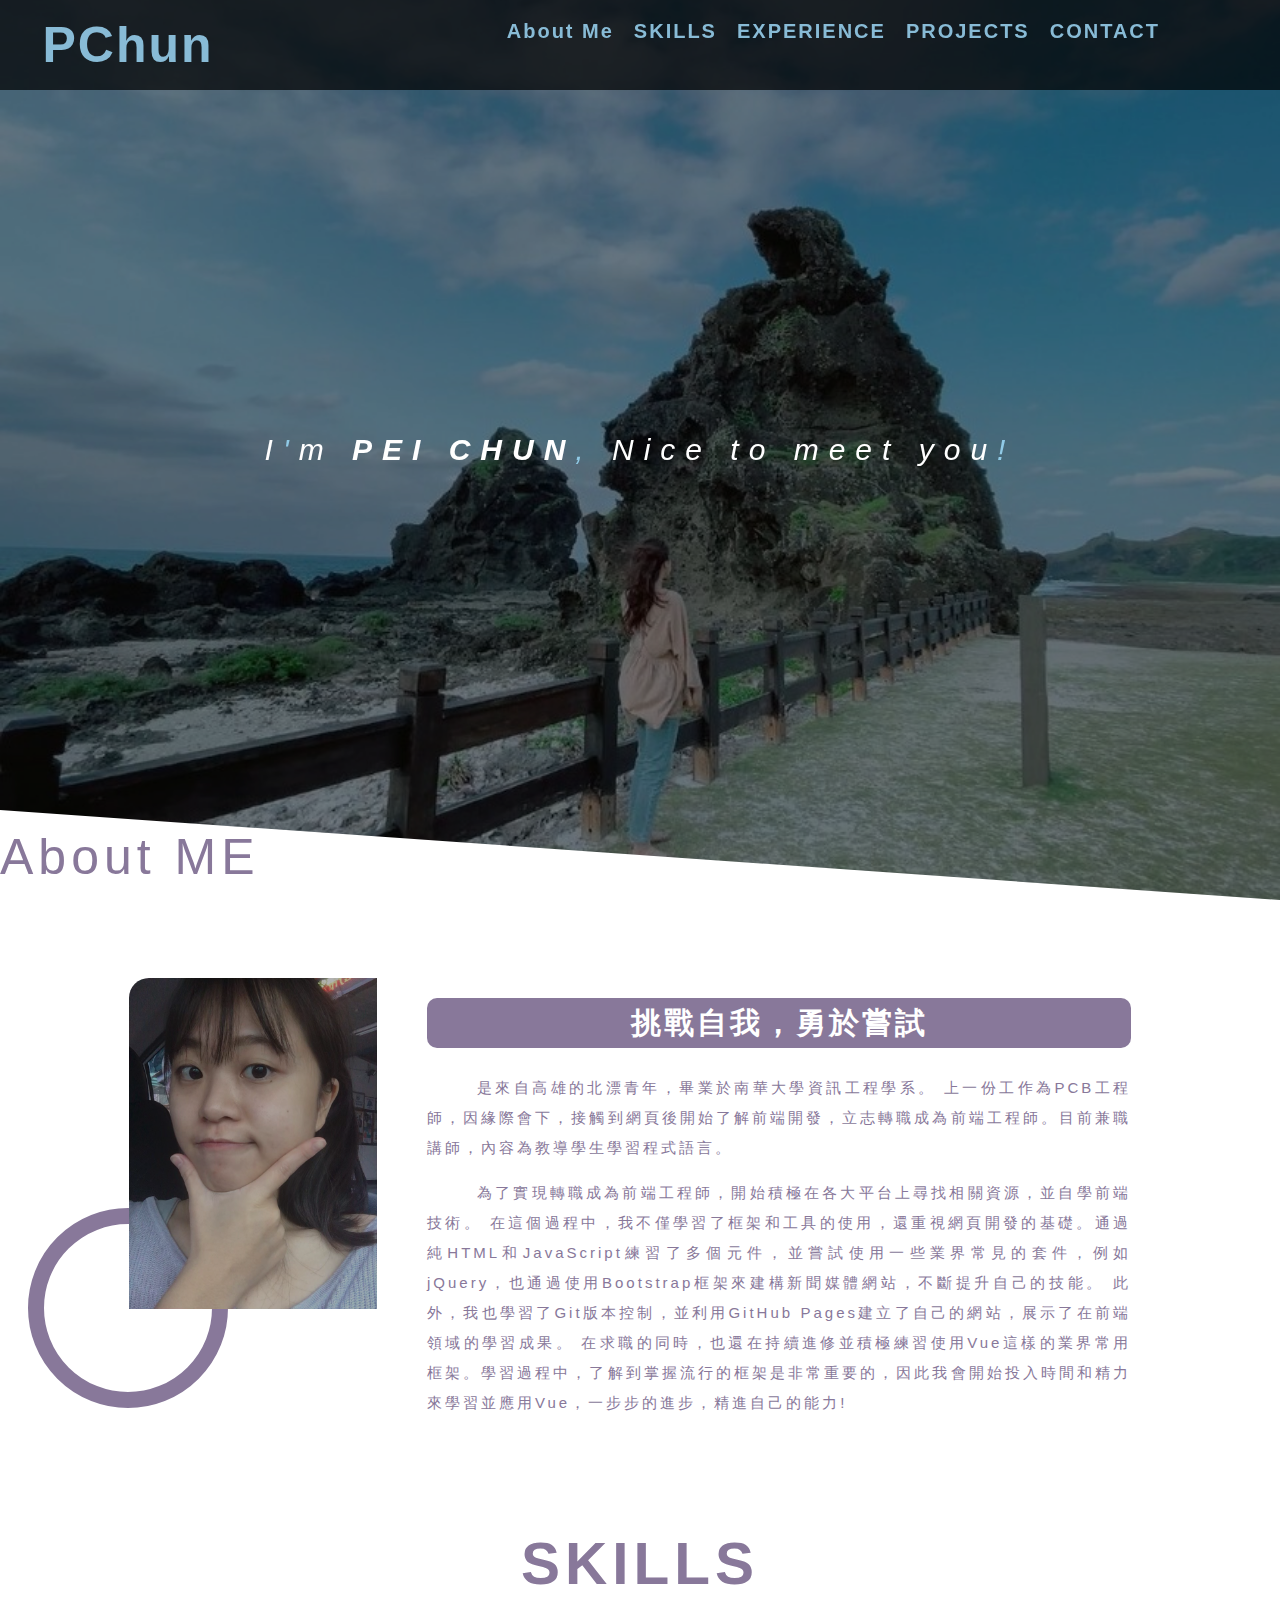
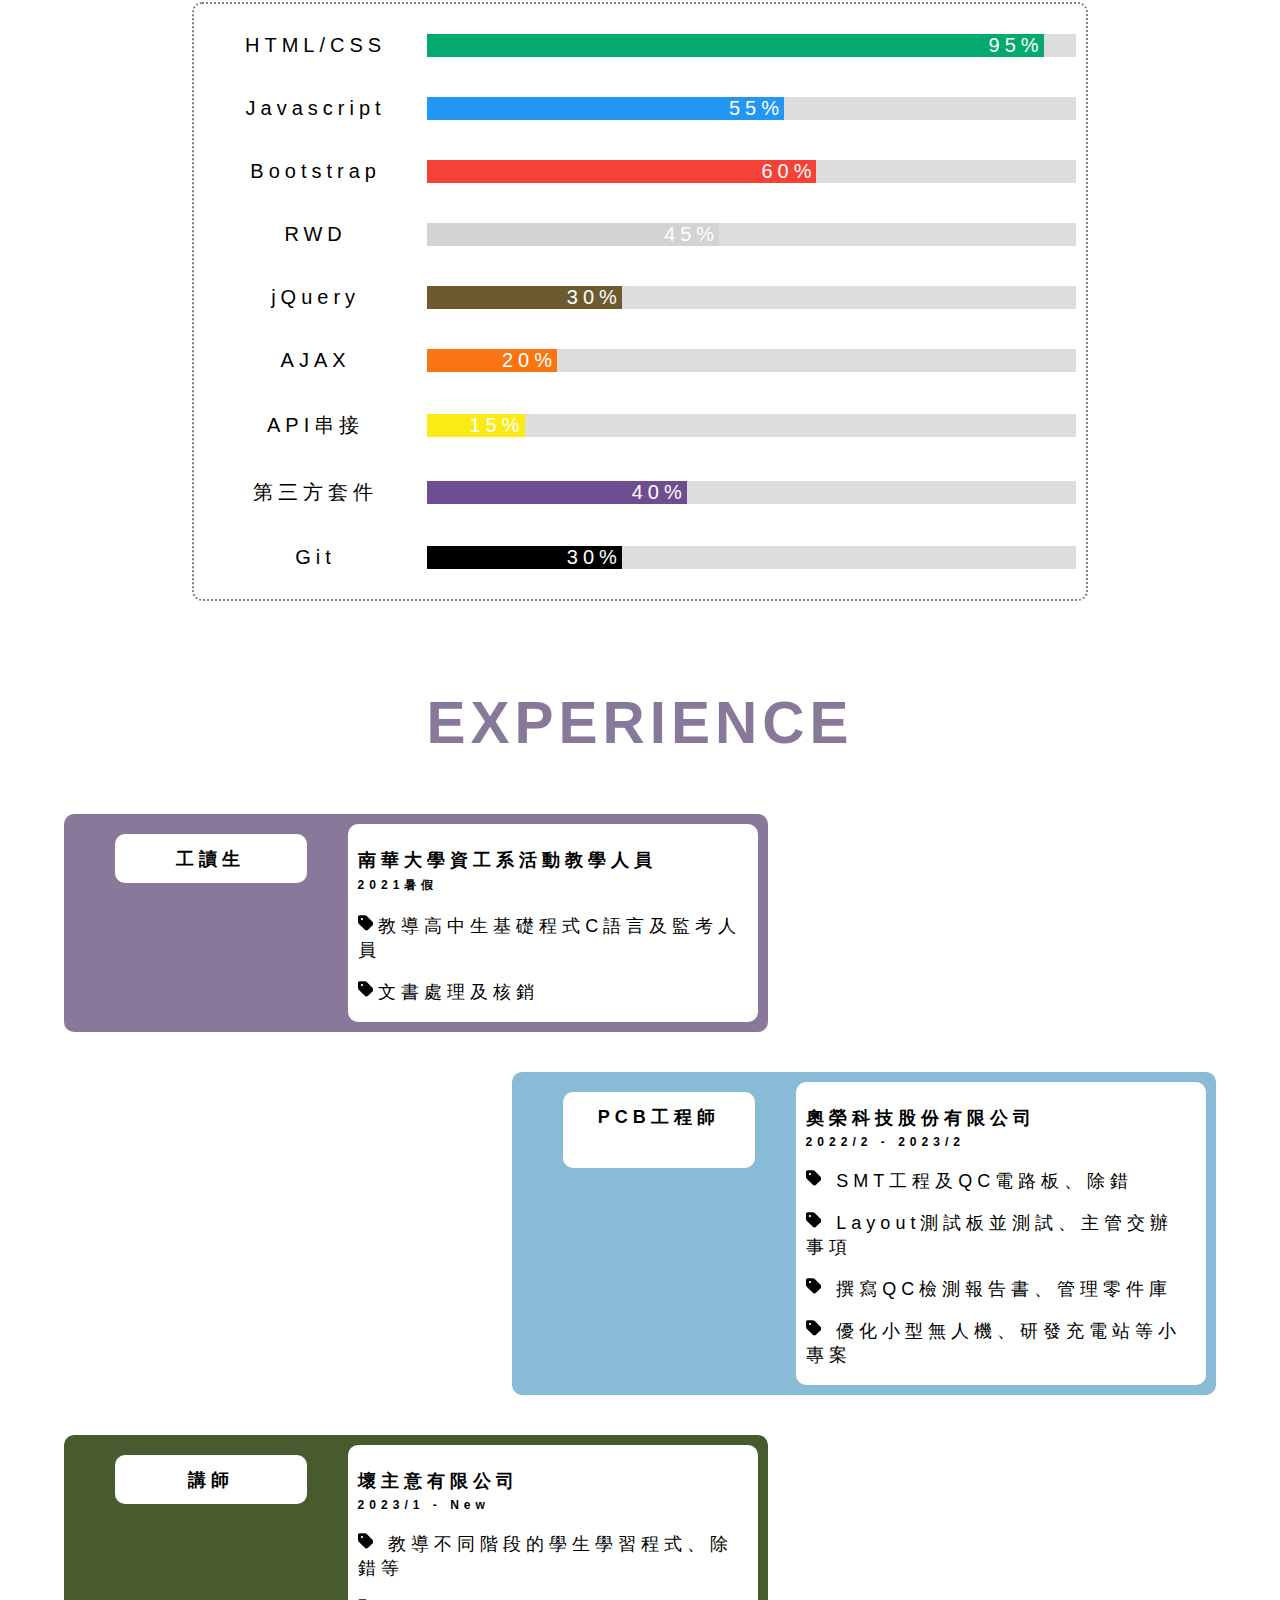
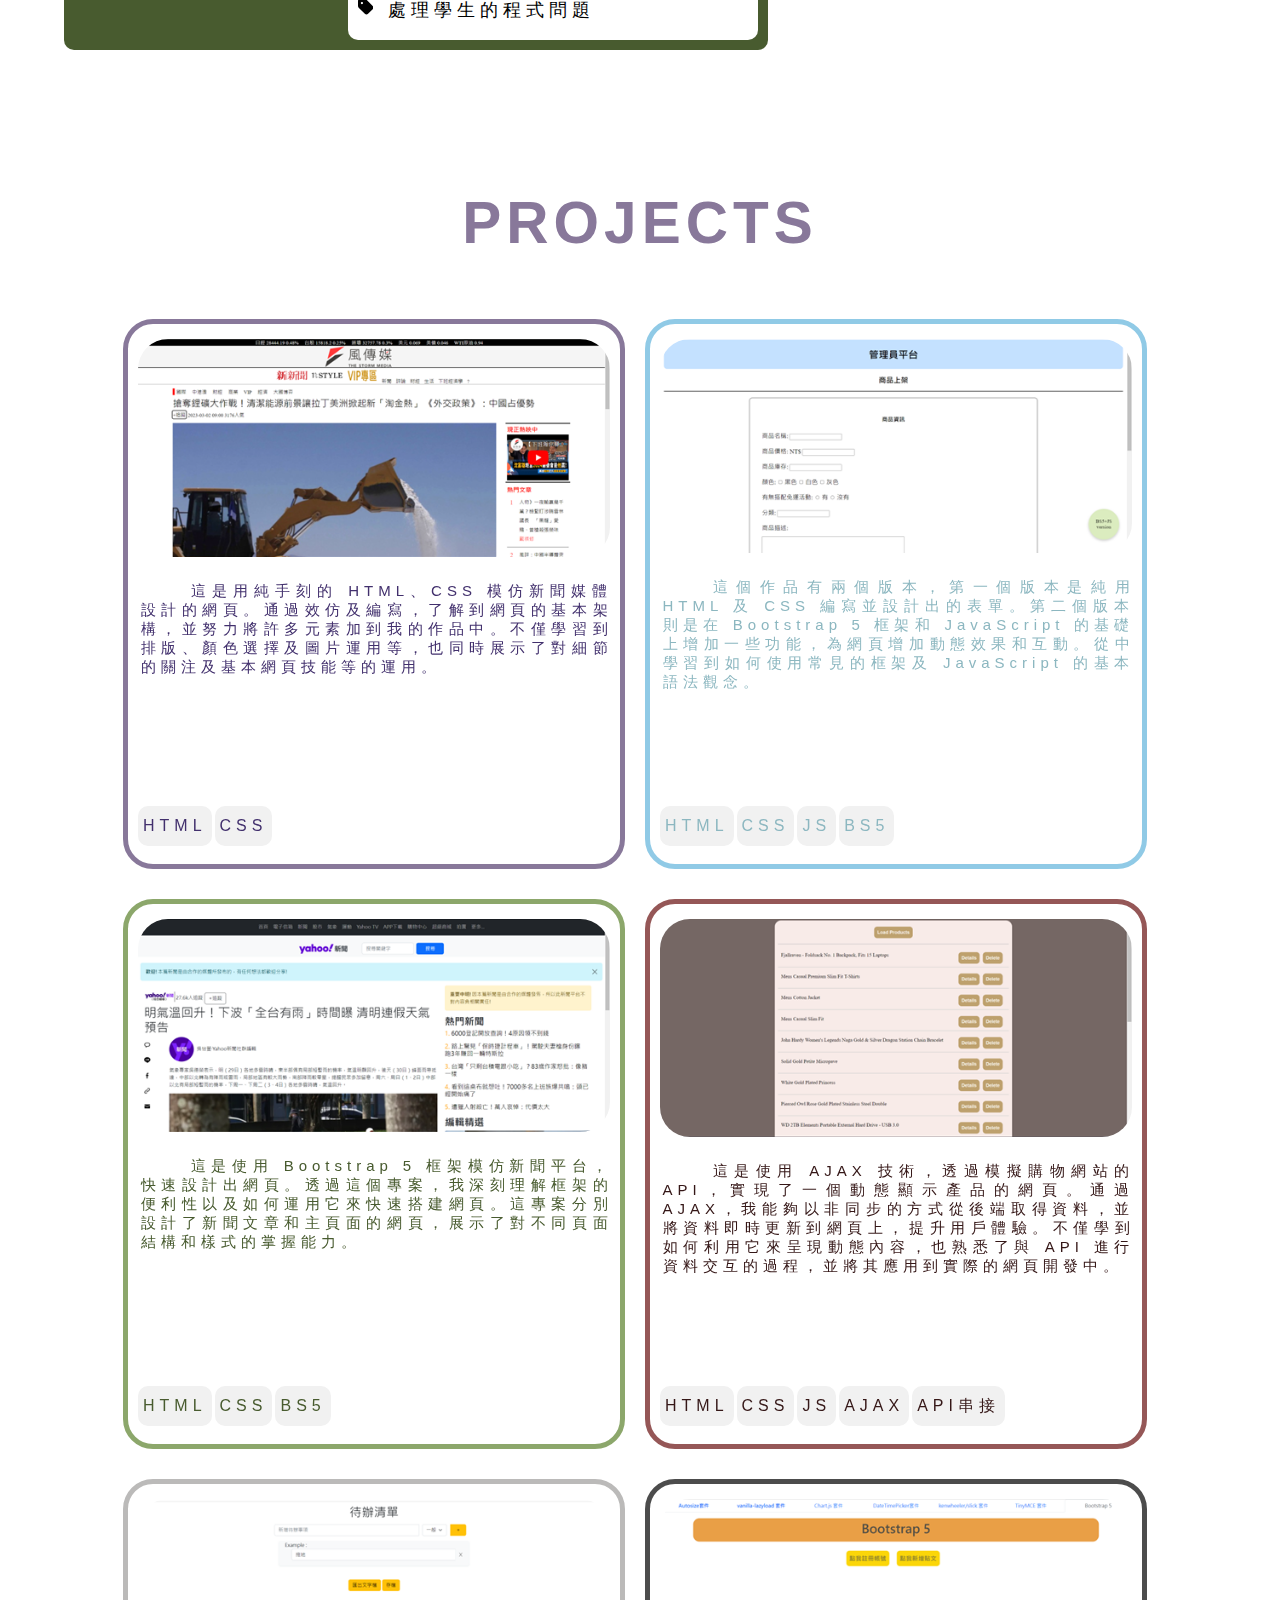
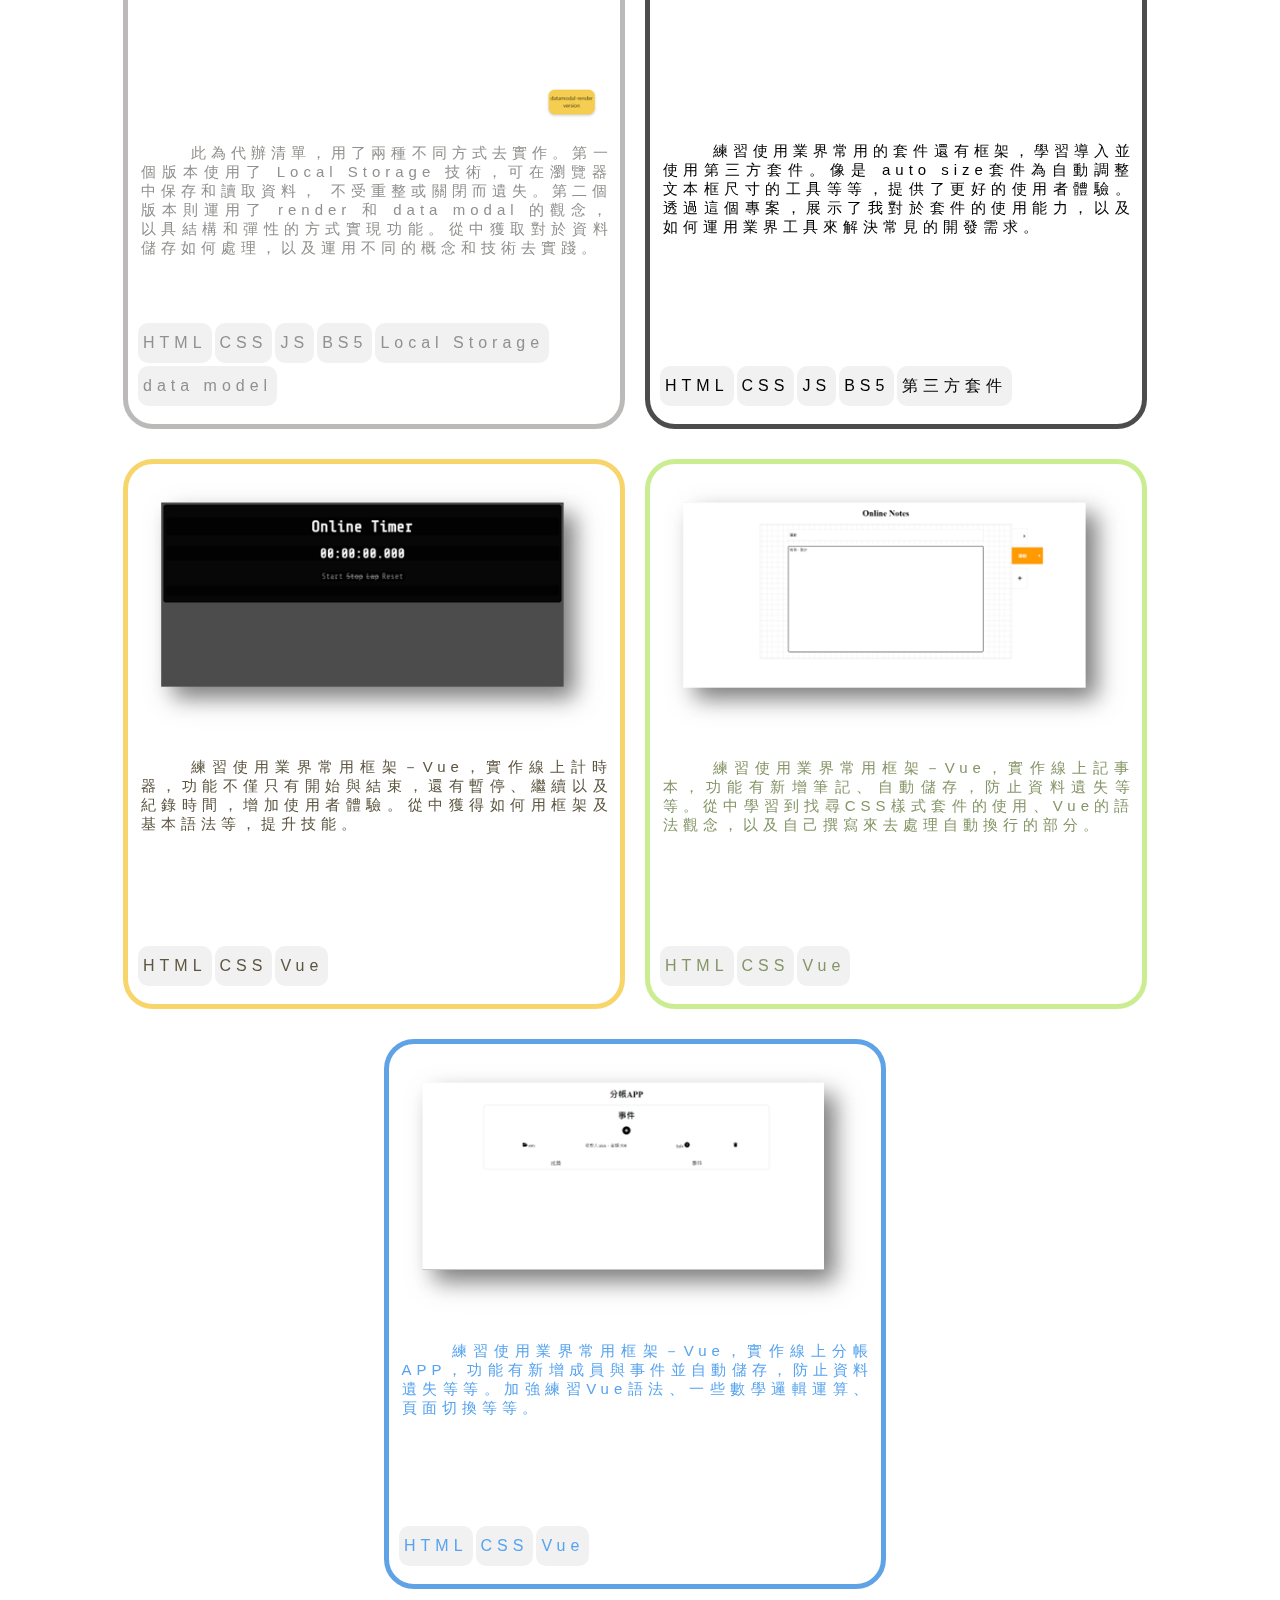
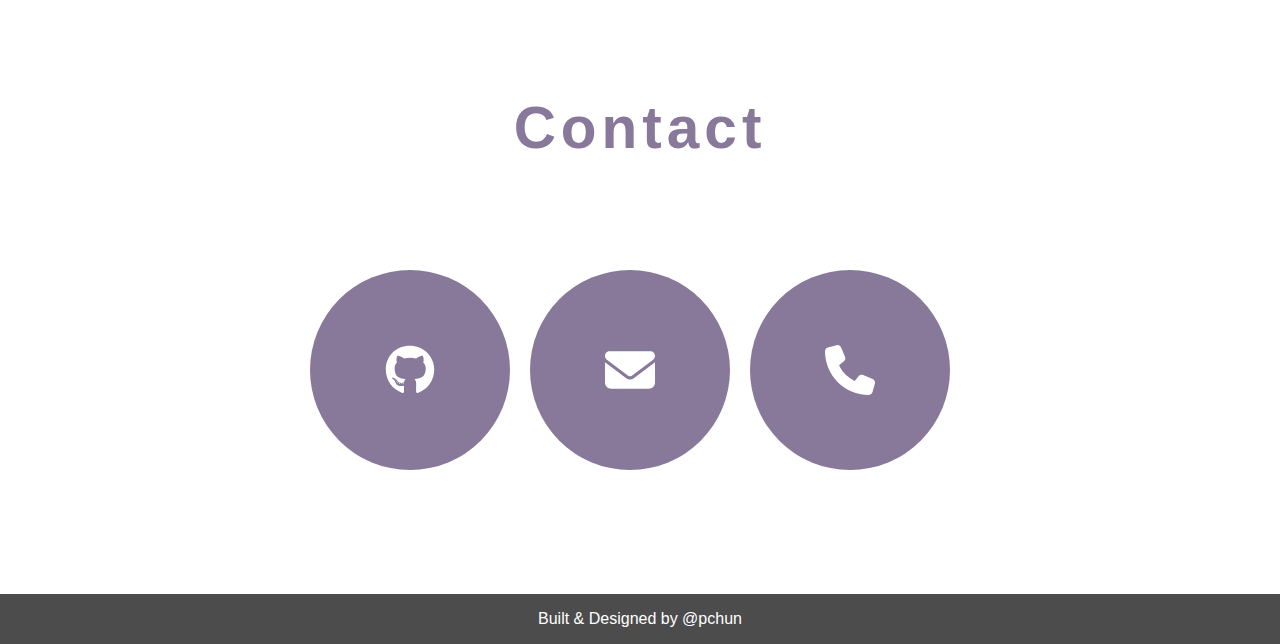
<file: index.html>
<!DOCTYPE html>
<html>
<head>

	<link rel="stylesheet" href="styles/style.css">
	<link rel="stylesheet" href="styles/aboutme_style.css">
	<link rel="stylesheet" href="styles/skill_style.css">
	<link rel="stylesheet" href="styles/project_style.css">
	<link rel="stylesheet" href="styles/experience_style.css">
	<link rel="stylesheet" href="styles/RWD_style.css">
	<meta name="viewport" content="width=device-width, initial-scale=1">

</head>
<body>
	<div class="navbar">
		<div class="navbar-home">
			<a href="#main">PChun</a>
		</div>
		<div class="nav-right">
			<a href="#aboutme">About Me</a>
			<a href="#skill">SKILLS</a>
			<a href="#experience">EXPERIENCE</a>
			<a href="#projects">PROJECTS</a>
			<a href="#contact">CONTACT</a>
		</div>
	</div>

	<div class="bg" id="main"></div>

	<div class="header">
		I<span>'</span>m <strong>PEI CHUN</strong><span>,</span>
		Nice to meet you<span>!</span>
	</div>
	
	<span id="aboutme"><a href="#aboutme">About ME</a></span>
	<section>
		<div class="basic">
			<div class="image"><img src="images/myself.jpg" onmouseover="moveLoader()" onmouseout="resetLoader()">	
			</div>
			<div class="data">
				<h2>挑戰自我，勇於嘗試</h2>
				<p>是來自高雄的北漂青年，畢業於南華大學資訊工程學系。
					上一份工作為PCB工程師，因緣際會下，接觸到網頁後開始了解前端開發，立志轉職成為前端工程師。目前兼職講師，內容為教導學生學習程式語言。
				</p>
				<p>
					為了實現轉職成為前端工程師，開始積極在各大平台上尋找相關資源，並自學前端技術。
					在這個過程中，我不僅學習了框架和工具的使用，還重視網頁開發的基礎。通過純HTML和JavaScript練習了多個元件，並嘗試使用一些業界常見的套件，例如jQuery，也通過使用Bootstrap框架來建構新聞媒體網站，不斷提升自己的技能。
					此外，我也學習了Git版本控制，並利用GitHub Pages建立了自己的網站，展示了在前端領域的學習成果。
					在求職的同時，也還在持續進修並積極練習使用Vue這樣的業界常用框架。學習過程中，了解到掌握流行的框架是非常重要的，因此我會開始投入時間和精力來學習並應用Vue，一步步的進步，精進自己的能力!
				</p>
			</div>
			
			<div class="loader"></div>
		</div>
	</section>

	
	<section id="skill" class="skill">
		<h3>SKILLS</h3>
		<div class="container">
			<div class="container-fuild">
				<p>HTML/CSS</p>
				<div class="skills">
					<div class="html">95%</div>
				</div>
			</div>
			<div class="container-fuild">
				<p>Javascript</p>
				<div class="skills">
					<div class="js">55%</div>
				</div>
			</div>
			<div class="container-fuild">
				<p>Bootstrap</p>
				<div class="skills">
					<div class="bt5">60%</div>
				</div>
			</div>
			<div class="container-fuild">
				<p>RWD</p>
				<div class="skills">
					<div class="rwd">45%</div>
				</div>
			</div>
			<div class="container-fuild">
				<p>jQuery</p>
				<div class="skills">
					<div class="jq">30%</div>
				</div>
			</div>
			<div class="container-fuild">
				<p>AJAX</p>
				<div class="skills">
					<div class="AJAX">20%</div>
				</div>
			</div>
			<div class="container-fuild">
				<p>API串接</p>
				<div class="skills">
					<div class="api">15%</div>
				</div>
			</div>
			<div class="container-fuild">
				<p>第三方套件</p>
				<div class="skills">
					<div class="suite">40%</div>
				</div>
			</div>
			<div class="container-fuild">
				<p>Git</p>
				<div class="skills">
					<div class="git">30%</div>
				</div>
			</div>
		</div>
	</section>

	<section class="experience" id="experience">
		<h3>EXPERIENCE</h3>
		<div class="timebox">
			<div class="job1">
				<div class="job-title">
					<h4>工讀生</h4>
				</div>
				<div class="job-content">
					<h4>南華大學資工系活動教學人員</h4>
					<h6>2021暑假</h6>
					<p><svg xmlns="http://www.w3.org/2000/svg" height="1em"  viewBox="0 0 448 512"><path d="M0 80V229.5c0 17 6.7 33.3 18.7 45.3l176 176c25 25 65.5 25 90.5 0L418.7 317.3c25-25 25-65.5 0-90.5l-176-176c-12-12-28.3-18.7-45.3-18.7H48C21.5 32 0 53.5 0 80zm112 32a32 32 0 1 1 0 64 32 32 0 1 1 0-64z"/></svg>教導高中生基礎程式C語言及監考人員</p>
					<p><svg xmlns="http://www.w3.org/2000/svg" height="1em" viewBox="0 0 448 512"><path d="M0 80V229.5c0 17 6.7 33.3 18.7 45.3l176 176c25 25 65.5 25 90.5 0L418.7 317.3c25-25 25-65.5 0-90.5l-176-176c-12-12-28.3-18.7-45.3-18.7H48C21.5 32 0 53.5 0 80zm112 32a32 32 0 1 1 0 64 32 32 0 1 1 0-64z"/></svg>文書處理及核銷</p>
				</div>
			</div>
			<div class="job2">
				<div class="job-title">
					<h4>PCB工程師</h4>
				</div>
				<div class="job-content">
					<h4>奧榮科技股份有限公司</h4>
					<h6>2022/2 - 2023/2</h6>
					<p><svg xmlns="http://www.w3.org/2000/svg" height="1em"  viewBox="0 0 448 512"><path d="M0 80V229.5c0 17 6.7 33.3 18.7 45.3l176 176c25 25 65.5 25 90.5 0L418.7 317.3c25-25 25-65.5 0-90.5l-176-176c-12-12-28.3-18.7-45.3-18.7H48C21.5 32 0 53.5 0 80zm112 32a32 32 0 1 1 0 64 32 32 0 1 1 0-64z"/></svg>
						SMT工程及QC電路板、除錯</p>
					<p><svg xmlns="http://www.w3.org/2000/svg" height="1em" viewBox="0 0 448 512"><path d="M0 80V229.5c0 17 6.7 33.3 18.7 45.3l176 176c25 25 65.5 25 90.5 0L418.7 317.3c25-25 25-65.5 0-90.5l-176-176c-12-12-28.3-18.7-45.3-18.7H48C21.5 32 0 53.5 0 80zm112 32a32 32 0 1 1 0 64 32 32 0 1 1 0-64z"/></svg>
						Layout測試板並測試、主管交辦事項</p>
					<p><svg xmlns="http://www.w3.org/2000/svg" height="1em" viewBox="0 0 448 512"><path d="M0 80V229.5c0 17 6.7 33.3 18.7 45.3l176 176c25 25 65.5 25 90.5 0L418.7 317.3c25-25 25-65.5 0-90.5l-176-176c-12-12-28.3-18.7-45.3-18.7H48C21.5 32 0 53.5 0 80zm112 32a32 32 0 1 1 0 64 32 32 0 1 1 0-64z"/></svg>
						撰寫QC檢測報告書、管理零件庫</p>
					<p><svg xmlns="http://www.w3.org/2000/svg" height="1em" viewBox="0 0 448 512"><path d="M0 80V229.5c0 17 6.7 33.3 18.7 45.3l176 176c25 25 65.5 25 90.5 0L418.7 317.3c25-25 25-65.5 0-90.5l-176-176c-12-12-28.3-18.7-45.3-18.7H48C21.5 32 0 53.5 0 80zm112 32a32 32 0 1 1 0 64 32 32 0 1 1 0-64z"/></svg>
						優化小型無人機、研發充電站等小專案</p>
				</div>
			</div>
			<div class="job3">
				<div class="job-title">
					<h4>講師</h4>
				</div>
				<div class="job-content">
					<h4>壞主意有限公司</h4>
					<h6>2023/1 - New</h6>
					<p><svg xmlns="http://www.w3.org/2000/svg" height="1em"  viewBox="0 0 448 512"><path d="M0 80V229.5c0 17 6.7 33.3 18.7 45.3l176 176c25 25 65.5 25 90.5 0L418.7 317.3c25-25 25-65.5 0-90.5l-176-176c-12-12-28.3-18.7-45.3-18.7H48C21.5 32 0 53.5 0 80zm112 32a32 32 0 1 1 0 64 32 32 0 1 1 0-64z"/></svg>
						教導不同階段的學生學習程式、除錯等</p>
					<p><svg xmlns="http://www.w3.org/2000/svg" height="1em" viewBox="0 0 448 512"><path d="M0 80V229.5c0 17 6.7 33.3 18.7 45.3l176 176c25 25 65.5 25 90.5 0L418.7 317.3c25-25 25-65.5 0-90.5l-176-176c-12-12-28.3-18.7-45.3-18.7H48C21.5 32 0 53.5 0 80zm112 32a32 32 0 1 1 0 64 32 32 0 1 1 0-64z"/></svg>
						處理學生的程式問題</p>
				</div>
			</div>
			
		</div>
	</section>

	<section class="projects" id="projects">
		<h3>PROJECTS</h3>
		<div class="work">
			<div class="project">
				<div class="rotatex flip-card-inner">
					<div class="card1 flip-card-front">
						<div class="imgbox">
							<img src="images/img_project1.png">
						</div>
						<p>這是用純手刻的 HTML、CSS 模仿新聞媒體設計的網頁。通過效仿及編寫，了解到網頁的基本架構，並努力將許多元素加到我的作品中。不僅學習到排版、顏色選擇及圖片運用等，也同時展示了對細節的關注及基本網頁技能等的運用。</p>
						<div class="chip">
							<div class="chip-item">HTML</div>
							<div class="chip-item">CSS</div>
						</div>
					</div>
					<div class="rotateback card1-back flip-card-back">
						<h4><a href="https://pchun2330.github.io/Project/" target="_blank">造訪網頁<svg xmlns="http://www.w3.org/2000/svg" height="1em" viewBox="0 0 576 512"><style>svg{fill:#ffffff}</style><path d="M400 255.4V240 208c0-8.8-7.2-16-16-16H352 336 289.5c-50.9 0-93.9 33.5-108.3 79.6c-3.3-9.4-5.2-19.8-5.2-31.6c0-61.9 50.1-112 112-112h48 16 32c8.8 0 16-7.2 16-16V80 64.6L506 160 400 255.4zM336 240h16v48c0 17.7 14.3 32 32 32h3.7c7.9 0 15.5-2.9 21.4-8.2l139-125.1c7.6-6.8 11.9-16.5 11.9-26.7s-4.3-19.9-11.9-26.7L409.9 8.9C403.5 3.2 395.3 0 386.7 0C367.5 0 352 15.5 352 34.7V80H336 304 288c-88.4 0-160 71.6-160 160c0 60.4 34.6 99.1 63.9 120.9c5.9 4.4 11.5 8.1 16.7 11.2c4.4 2.7 8.5 4.9 11.9 6.6c3.4 1.7 6.2 3 8.2 3.9c2.2 1 4.6 1.4 7.1 1.4h2.5c9.8 0 17.8-8 17.8-17.8c0-7.8-5.3-14.7-11.6-19.5l0 0c-.4-.3-.7-.5-1.1-.8c-1.7-1.1-3.4-2.5-5-4.1c-.8-.8-1.7-1.6-2.5-2.6s-1.6-1.9-2.4-2.9c-1.8-2.5-3.5-5.3-5-8.5c-2.6-6-4.3-13.3-4.3-22.4c0-36.1 29.3-65.5 65.5-65.5H304h32zM72 32C32.2 32 0 64.2 0 104V440c0 39.8 32.2 72 72 72H408c39.8 0 72-32.2 72-72V376c0-13.3-10.7-24-24-24s-24 10.7-24 24v64c0 13.3-10.7 24-24 24H72c-13.3 0-24-10.7-24-24V104c0-13.3 10.7-24 24-24h64c13.3 0 24-10.7 24-24s-10.7-24-24-24H72z"/></svg></a></h4>
					</div>
				</div>
			</div>
			
			<div class="project">
				<div class="rotatey flip-card-inner">
					<div class="card2 flip-card-front">
						<div class="imgbox">
							<img src="images/img_project2.png">
						</div>
						<p>這個作品有兩個版本，第一個版本是純用 HTML 及 CSS 編寫並設計出的表單。第二個版本則是在 Bootstrap 5 框架和 JavaScript 的基礎上增加一些功能，為網頁增加動態效果和互動。從中學習到如何使用常見的框架及 JavaScript 的基本語法觀念。</p>
						<div class="chip">
							<div class="chip-item">HTML</div>
							<div class="chip-item">CSS</div>
							<div class="chip-item">JS</div>
							<div class="chip-item">BS5</div>
						</div>
					</div>
					<div class="card2-back flip-card-back">
						<h4><a href="https://pchun2330.github.io/Project/Project-2/project2.html" target="_blank">造訪網頁<svg xmlns="http://www.w3.org/2000/svg" height="1em" viewBox="0 0 576 512"><style>svg{fill:#ffffff}</style><path d="M400 255.4V240 208c0-8.8-7.2-16-16-16H352 336 289.5c-50.9 0-93.9 33.5-108.3 79.6c-3.3-9.4-5.2-19.8-5.2-31.6c0-61.9 50.1-112 112-112h48 16 32c8.8 0 16-7.2 16-16V80 64.6L506 160 400 255.4zM336 240h16v48c0 17.7 14.3 32 32 32h3.7c7.9 0 15.5-2.9 21.4-8.2l139-125.1c7.6-6.8 11.9-16.5 11.9-26.7s-4.3-19.9-11.9-26.7L409.9 8.9C403.5 3.2 395.3 0 386.7 0C367.5 0 352 15.5 352 34.7V80H336 304 288c-88.4 0-160 71.6-160 160c0 60.4 34.6 99.1 63.9 120.9c5.9 4.4 11.5 8.1 16.7 11.2c4.4 2.7 8.5 4.9 11.9 6.6c3.4 1.7 6.2 3 8.2 3.9c2.2 1 4.6 1.4 7.1 1.4h2.5c9.8 0 17.8-8 17.8-17.8c0-7.8-5.3-14.7-11.6-19.5l0 0c-.4-.3-.7-.5-1.1-.8c-1.7-1.1-3.4-2.5-5-4.1c-.8-.8-1.7-1.6-2.5-2.6s-1.6-1.9-2.4-2.9c-1.8-2.5-3.5-5.3-5-8.5c-2.6-6-4.3-13.3-4.3-22.4c0-36.1 29.3-65.5 65.5-65.5H304h32zM72 32C32.2 32 0 64.2 0 104V440c0 39.8 32.2 72 72 72H408c39.8 0 72-32.2 72-72V376c0-13.3-10.7-24-24-24s-24 10.7-24 24v64c0 13.3-10.7 24-24 24H72c-13.3 0-24-10.7-24-24V104c0-13.3 10.7-24 24-24h64c13.3 0 24-10.7 24-24s-10.7-24-24-24H72z"/></svg></a></h4>
					</div>
				</div>
			</div>
		</div>

		<div class="work">
			<div class="project">
				<div class="rotatey flip-card-inner">
					<div class="card3 flip-card-front">
						<div class="imgbox">
							<img src="images/img_project3.png">
						</div>
						<p>這是使用 Bootstrap 5 框架模仿新聞平台，快速設計出網頁。透過這個專案，我深刻理解框架的便利性以及如何運用它來快速搭建網頁。這專案分別設計了新聞文章和主頁面的網頁，展示了對不同頁面結構和樣式的掌握能力。</p>
						<div class="chip">
							<div class="chip-item">HTML</div>
							<div class="chip-item">CSS</div>
							<div class="chip-item">BS5</div>
						</div>
					</div>
					<div class="card3-back flip-card-back">
						<h4><a href="https://pchun2330.github.io/Project/Project-3/project3.html" target="_blank">造訪網頁<svg xmlns="http://www.w3.org/2000/svg" height="1em" viewBox="0 0 576 512"><style>svg{fill:#ffffff}</style><path d="M400 255.4V240 208c0-8.8-7.2-16-16-16H352 336 289.5c-50.9 0-93.9 33.5-108.3 79.6c-3.3-9.4-5.2-19.8-5.2-31.6c0-61.9 50.1-112 112-112h48 16 32c8.8 0 16-7.2 16-16V80 64.6L506 160 400 255.4zM336 240h16v48c0 17.7 14.3 32 32 32h3.7c7.9 0 15.5-2.9 21.4-8.2l139-125.1c7.6-6.8 11.9-16.5 11.9-26.7s-4.3-19.9-11.9-26.7L409.9 8.9C403.5 3.2 395.3 0 386.7 0C367.5 0 352 15.5 352 34.7V80H336 304 288c-88.4 0-160 71.6-160 160c0 60.4 34.6 99.1 63.9 120.9c5.9 4.4 11.5 8.1 16.7 11.2c4.4 2.7 8.5 4.9 11.9 6.6c3.4 1.7 6.2 3 8.2 3.9c2.2 1 4.6 1.4 7.1 1.4h2.5c9.8 0 17.8-8 17.8-17.8c0-7.8-5.3-14.7-11.6-19.5l0 0c-.4-.3-.7-.5-1.1-.8c-1.7-1.1-3.4-2.5-5-4.1c-.8-.8-1.7-1.6-2.5-2.6s-1.6-1.9-2.4-2.9c-1.8-2.5-3.5-5.3-5-8.5c-2.6-6-4.3-13.3-4.3-22.4c0-36.1 29.3-65.5 65.5-65.5H304h32zM72 32C32.2 32 0 64.2 0 104V440c0 39.8 32.2 72 72 72H408c39.8 0 72-32.2 72-72V376c0-13.3-10.7-24-24-24s-24 10.7-24 24v64c0 13.3-10.7 24-24 24H72c-13.3 0-24-10.7-24-24V104c0-13.3 10.7-24 24-24h64c13.3 0 24-10.7 24-24s-10.7-24-24-24H72z"/></svg></a></h4>
					</div>
				</div>
			</div>
			<div class="project">
				<div class="rotatex flip-card-inner">
					<div class="card4 flip-card-front">
						<div class="imgbox">
							<img src="images/img_project4.png">
						</div>
						<p>這是使用 AJAX 技術，透過模擬購物網站的 API，實現了一個動態顯示產品的網頁。通過 AJAX，我能夠以非同步的方式從後端取得資料，並將資料即時更新到網頁上，提升用戶體驗。不僅學到如何利用它來呈現動態內容，也熟悉了與 API 進行資料交互的過程，並將其應用到實際的網頁開發中。</p>
						<div class="chip">
							<div class="chip-item">HTML</div>
							<div class="chip-item">CSS</div>
							<div class="chip-item">JS</div>
							<div class="chip-item">AJAX</div>
							<div class="chip-item">API串接</div>
						</div>
					</div>
					<div class="rotateback card4-back flip-card-back">
						<h4><a href="https://pchun2330.github.io/Project/Project-4/AJAX.html" target="_blank">造訪網頁
							<svg xmlns="http://www.w3.org/2000/svg" height="1em" viewBox="0 0 576 512">
								<style>svg{fill:#ffffff}</style>
							<path d="M400 255.4V240 208c0-8.8-7.2-16-16-16H352 336 289.5c-50.9 0-93.9 33.5-108.3 79.6c-3.3-9.4-5.2-19.8-5.2-31.6c0-61.9 50.1-112 112-112h48 16 32c8.8 0 16-7.2 16-16V80 64.6L506 160 400 255.4zM336 240h16v48c0 17.7 14.3 32 32 32h3.7c7.9 0 15.5-2.9 21.4-8.2l139-125.1c7.6-6.8 11.9-16.5 11.9-26.7s-4.3-19.9-11.9-26.7L409.9 8.9C403.5 3.2 395.3 0 386.7 0C367.5 0 352 15.5 352 34.7V80H336 304 288c-88.4 0-160 71.6-160 160c0 60.4 34.6 99.1 63.9 120.9c5.9 4.4 11.5 8.1 16.7 11.2c4.4 2.7 8.5 4.9 11.9 6.6c3.4 1.7 6.2 3 8.2 3.9c2.2 1 4.6 1.4 7.1 1.4h2.5c9.8 0 17.8-8 17.8-17.8c0-7.8-5.3-14.7-11.6-19.5l0 0c-.4-.3-.7-.5-1.1-.8c-1.7-1.1-3.4-2.5-5-4.1c-.8-.8-1.7-1.6-2.5-2.6s-1.6-1.9-2.4-2.9c-1.8-2.5-3.5-5.3-5-8.5c-2.6-6-4.3-13.3-4.3-22.4c0-36.1 29.3-65.5 65.5-65.5H304h32zM72 32C32.2 32 0 64.2 0 104V440c0 39.8 32.2 72 72 72H408c39.8 0 72-32.2 72-72V376c0-13.3-10.7-24-24-24s-24 10.7-24 24v64c0 13.3-10.7 24-24 24H72c-13.3 0-24-10.7-24-24V104c0-13.3 10.7-24 24-24h64c13.3 0 24-10.7 24-24s-10.7-24-24-24H72z"/>
						</svg></a></h4>
					</div>
				</div>
			</div>
		</div>
		<div class="work">
			<div class="project">
				<div class="rotatex flip-card-inner">
					<div class="card5 flip-card-front">
						<div class="imgbox">
							<img src="images/img_project5.png">
						</div>
						<p>此為代辦清單，用了兩種不同方式去實作。第一個版本使用了 Local Storage 技術，可在瀏覽器中保存和讀取資料， 不受重整或關閉而遺失。第二個版本則運用了 render 和 data modal 的觀念，以具結構和彈性的方式實現功能。從中獲取對於資料儲存如何處理，以及運用不同的概念和技術去實踐。</p>
						<div class="chip">
							<div class="chip-item">HTML</div>
							<div class="chip-item">CSS</div>
							<div class="chip-item">JS</div>
							<div class="chip-item">BS5</div>
							<div class="chip-item">Local Storage</div>
							<div class="chip-item">data model</div>
						</div>
					</div>
					<div class="rotateback card5-back flip-card-back">
						<h4><a href="https://pchun2330.github.io/Project/Project-5/DoList%20_localStorage.html" target="_blank">造訪網頁<svg xmlns="http://www.w3.org/2000/svg" height="1em" viewBox="0 0 576 512"><style>svg{fill:#ffffff}</style><path d="M400 255.4V240 208c0-8.8-7.2-16-16-16H352 336 289.5c-50.9 0-93.9 33.5-108.3 79.6c-3.3-9.4-5.2-19.8-5.2-31.6c0-61.9 50.1-112 112-112h48 16 32c8.8 0 16-7.2 16-16V80 64.6L506 160 400 255.4zM336 240h16v48c0 17.7 14.3 32 32 32h3.7c7.9 0 15.5-2.9 21.4-8.2l139-125.1c7.6-6.8 11.9-16.5 11.9-26.7s-4.3-19.9-11.9-26.7L409.9 8.9C403.5 3.2 395.3 0 386.7 0C367.5 0 352 15.5 352 34.7V80H336 304 288c-88.4 0-160 71.6-160 160c0 60.4 34.6 99.1 63.9 120.9c5.9 4.4 11.5 8.1 16.7 11.2c4.4 2.7 8.5 4.9 11.9 6.6c3.4 1.7 6.2 3 8.2 3.9c2.2 1 4.6 1.4 7.1 1.4h2.5c9.8 0 17.8-8 17.8-17.8c0-7.8-5.3-14.7-11.6-19.5l0 0c-.4-.3-.7-.5-1.1-.8c-1.7-1.1-3.4-2.5-5-4.1c-.8-.8-1.7-1.6-2.5-2.6s-1.6-1.9-2.4-2.9c-1.8-2.5-3.5-5.3-5-8.5c-2.6-6-4.3-13.3-4.3-22.4c0-36.1 29.3-65.5 65.5-65.5H304h32zM72 32C32.2 32 0 64.2 0 104V440c0 39.8 32.2 72 72 72H408c39.8 0 72-32.2 72-72V376c0-13.3-10.7-24-24-24s-24 10.7-24 24v64c0 13.3-10.7 24-24 24H72c-13.3 0-24-10.7-24-24V104c0-13.3 10.7-24 24-24h64c13.3 0 24-10.7 24-24s-10.7-24-24-24H72z"/></svg></a></h4>
					</div>
				</div>
			</div>

			<div class="project">
				<div class="rotatey flip-card-inner">
					<div class="card6 flip-card-front">
						<div class="imgbox">
							<img src="images/img_project6.png">
						</div>
						<p>練習使用業界常用的套件還有框架，學習導入並使用第三方套件。像是 auto size套件為自動調整文本框尺寸的工具等等，提供了更好的使用者體驗。透過這個專案，展示了我對於套件的使用能力，以及如何運用業界工具來解決常見的開發需求。</p>
						<div class="chip">
							<div class="chip-item">HTML</div>
							<div class="chip-item">CSS</div>
							<div class="chip-item">JS</div>
							<div class="chip-item">BS5</div>
							<div class="chip-item">第三方套件</div>
						</div>
					</div>
					<div class="card6-back flip-card-back">
						<h4><a href="https://pchun2330.github.io/Project/Project-6/autosize.html" target="_blank">造訪網頁<svg xmlns="http://www.w3.org/2000/svg" height="1em" viewBox="0 0 576 512"><style>svg{fill:#ffffff}</style><path d="M400 255.4V240 208c0-8.8-7.2-16-16-16H352 336 289.5c-50.9 0-93.9 33.5-108.3 79.6c-3.3-9.4-5.2-19.8-5.2-31.6c0-61.9 50.1-112 112-112h48 16 32c8.8 0 16-7.2 16-16V80 64.6L506 160 400 255.4zM336 240h16v48c0 17.7 14.3 32 32 32h3.7c7.9 0 15.5-2.9 21.4-8.2l139-125.1c7.6-6.8 11.9-16.5 11.9-26.7s-4.3-19.9-11.9-26.7L409.9 8.9C403.5 3.2 395.3 0 386.7 0C367.5 0 352 15.5 352 34.7V80H336 304 288c-88.4 0-160 71.6-160 160c0 60.4 34.6 99.1 63.9 120.9c5.9 4.4 11.5 8.1 16.7 11.2c4.4 2.7 8.5 4.9 11.9 6.6c3.4 1.7 6.2 3 8.2 3.9c2.2 1 4.6 1.4 7.1 1.4h2.5c9.8 0 17.8-8 17.8-17.8c0-7.8-5.3-14.7-11.6-19.5l0 0c-.4-.3-.7-.5-1.1-.8c-1.7-1.1-3.4-2.5-5-4.1c-.8-.8-1.7-1.6-2.5-2.6s-1.6-1.9-2.4-2.9c-1.8-2.5-3.5-5.3-5-8.5c-2.6-6-4.3-13.3-4.3-22.4c0-36.1 29.3-65.5 65.5-65.5H304h32zM72 32C32.2 32 0 64.2 0 104V440c0 39.8 32.2 72 72 72H408c39.8 0 72-32.2 72-72V376c0-13.3-10.7-24-24-24s-24 10.7-24 24v64c0 13.3-10.7 24-24 24H72c-13.3 0-24-10.7-24-24V104c0-13.3 10.7-24 24-24h64c13.3 0 24-10.7 24-24s-10.7-24-24-24H72z"/></svg></a></h4>
					</div>
				</div>
			</div>
		</div>
		<div class="work">
			<div class="project">
				<div class="rotatey flip-card-inner">
					<div class="card7 flip-card-front">
						<div class="imgbox">
							<img src="images/img_project7.png">
						</div>
						<p>練習使用業界常用框架－Vue，實作線上計時器，功能不僅只有開始與結束，還有暫停、繼續以及紀錄時間，增加使用者體驗。從中獲得如何用框架及基本語法等，提升技能。</p>
						<div class="chip">
							<div class="chip-item">HTML</div>
							<div class="chip-item">CSS</div>
							<div class="chip-item">Vue</div>
						</div>
					</div>
					<div class="card7-back flip-card-back">
						<h4><a href="https://pchun2330.github.io/Project/Project-7/timer.html" target="_blank">造訪網頁<svg xmlns="http://www.w3.org/2000/svg" height="1em" viewBox="0 0 576 512"><style>svg{fill:#ffffff}</style><path d="M400 255.4V240 208c0-8.8-7.2-16-16-16H352 336 289.5c-50.9 0-93.9 33.5-108.3 79.6c-3.3-9.4-5.2-19.8-5.2-31.6c0-61.9 50.1-112 112-112h48 16 32c8.8 0 16-7.2 16-16V80 64.6L506 160 400 255.4zM336 240h16v48c0 17.7 14.3 32 32 32h3.7c7.9 0 15.5-2.9 21.4-8.2l139-125.1c7.6-6.8 11.9-16.5 11.9-26.7s-4.3-19.9-11.9-26.7L409.9 8.9C403.5 3.2 395.3 0 386.7 0C367.5 0 352 15.5 352 34.7V80H336 304 288c-88.4 0-160 71.6-160 160c0 60.4 34.6 99.1 63.9 120.9c5.9 4.4 11.5 8.1 16.7 11.2c4.4 2.7 8.5 4.9 11.9 6.6c3.4 1.7 6.2 3 8.2 3.9c2.2 1 4.6 1.4 7.1 1.4h2.5c9.8 0 17.8-8 17.8-17.8c0-7.8-5.3-14.7-11.6-19.5l0 0c-.4-.3-.7-.5-1.1-.8c-1.7-1.1-3.4-2.5-5-4.1c-.8-.8-1.7-1.6-2.5-2.6s-1.6-1.9-2.4-2.9c-1.8-2.5-3.5-5.3-5-8.5c-2.6-6-4.3-13.3-4.3-22.4c0-36.1 29.3-65.5 65.5-65.5H304h32zM72 32C32.2 32 0 64.2 0 104V440c0 39.8 32.2 72 72 72H408c39.8 0 72-32.2 72-72V376c0-13.3-10.7-24-24-24s-24 10.7-24 24v64c0 13.3-10.7 24-24 24H72c-13.3 0-24-10.7-24-24V104c0-13.3 10.7-24 24-24h64c13.3 0 24-10.7 24-24s-10.7-24-24-24H72z"/></svg></a></h4>
					</div>
				</div>
			</div>
			<div class="project">
				<div class="rotatey flip-card-inner">
					<div class="card8 flip-card-front">
						<div class="imgbox">
							<img src="images/img_project8.png">
						</div>
						<p>練習使用業界常用框架－Vue，實作線上記事本，功能有新增筆記、自動儲存，防止資料遺失等等。從中學習到找尋CSS樣式套件的使用、Vue的語法觀念，以及自己撰寫來去處理自動換行的部分。</p>
						<div class="chip">
							<div class="chip-item">HTML</div>
							<div class="chip-item">CSS</div>
							<div class="chip-item">Vue</div>
						</div>
					</div>
					<div class="card8-back flip-card-back">
						<h4><a href="https://pchun2330.github.io/Project/online_notes/note.html" target="_blank">造訪網頁<svg xmlns="http://www.w3.org/2000/svg" height="1em" viewBox="0 0 576 512"><style>svg{fill:#ffffff}</style><path d="M400 255.4V240 208c0-8.8-7.2-16-16-16H352 336 289.5c-50.9 0-93.9 33.5-108.3 79.6c-3.3-9.4-5.2-19.8-5.2-31.6c0-61.9 50.1-112 112-112h48 16 32c8.8 0 16-7.2 16-16V80 64.6L506 160 400 255.4zM336 240h16v48c0 17.7 14.3 32 32 32h3.7c7.9 0 15.5-2.9 21.4-8.2l139-125.1c7.6-6.8 11.9-16.5 11.9-26.7s-4.3-19.9-11.9-26.7L409.9 8.9C403.5 3.2 395.3 0 386.7 0C367.5 0 352 15.5 352 34.7V80H336 304 288c-88.4 0-160 71.6-160 160c0 60.4 34.6 99.1 63.9 120.9c5.9 4.4 11.5 8.1 16.7 11.2c4.4 2.7 8.5 4.9 11.9 6.6c3.4 1.7 6.2 3 8.2 3.9c2.2 1 4.6 1.4 7.1 1.4h2.5c9.8 0 17.8-8 17.8-17.8c0-7.8-5.3-14.7-11.6-19.5l0 0c-.4-.3-.7-.5-1.1-.8c-1.7-1.1-3.4-2.5-5-4.1c-.8-.8-1.7-1.6-2.5-2.6s-1.6-1.9-2.4-2.9c-1.8-2.5-3.5-5.3-5-8.5c-2.6-6-4.3-13.3-4.3-22.4c0-36.1 29.3-65.5 65.5-65.5H304h32zM72 32C32.2 32 0 64.2 0 104V440c0 39.8 32.2 72 72 72H408c39.8 0 72-32.2 72-72V376c0-13.3-10.7-24-24-24s-24 10.7-24 24v64c0 13.3-10.7 24-24 24H72c-13.3 0-24-10.7-24-24V104c0-13.3 10.7-24 24-24h64c13.3 0 24-10.7 24-24s-10.7-24-24-24H72z"/></svg></a></h4>
					</div>
				</div>
			</div>
		</div>
		<div class="work">
			<div class="project">
				<div class="rotatey flip-card-inner">
					<div class="card9 flip-card-front">
						<div class="imgbox">
							<img src="images/online_paymoney.png">
						</div>
						<p>練習使用業界常用框架－Vue，實作線上分帳APP，功能有新增成員與事件並自動儲存，防止資料遺失等等。加強練習Vue語法、一些數學邏輯運算、頁面切換等等。</p>
						<div class="chip">
							<div class="chip-item">HTML</div>
							<div class="chip-item">CSS</div>
							<div class="chip-item">Vue</div>
						</div>
					</div>
					<div class="card9-back flip-card-back">
						<h4><a href="https://pchun2330.github.io/Project/online_paymoney/paymoney.html" target="_blank">造訪網頁<svg xmlns="http://www.w3.org/2000/svg" height="1em" viewBox="0 0 576 512"><style>svg{fill:#ffffff}</style><path d="M400 255.4V240 208c0-8.8-7.2-16-16-16H352 336 289.5c-50.9 0-93.9 33.5-108.3 79.6c-3.3-9.4-5.2-19.8-5.2-31.6c0-61.9 50.1-112 112-112h48 16 32c8.8 0 16-7.2 16-16V80 64.6L506 160 400 255.4zM336 240h16v48c0 17.7 14.3 32 32 32h3.7c7.9 0 15.5-2.9 21.4-8.2l139-125.1c7.6-6.8 11.9-16.5 11.9-26.7s-4.3-19.9-11.9-26.7L409.9 8.9C403.5 3.2 395.3 0 386.7 0C367.5 0 352 15.5 352 34.7V80H336 304 288c-88.4 0-160 71.6-160 160c0 60.4 34.6 99.1 63.9 120.9c5.9 4.4 11.5 8.1 16.7 11.2c4.4 2.7 8.5 4.9 11.9 6.6c3.4 1.7 6.2 3 8.2 3.9c2.2 1 4.6 1.4 7.1 1.4h2.5c9.8 0 17.8-8 17.8-17.8c0-7.8-5.3-14.7-11.6-19.5l0 0c-.4-.3-.7-.5-1.1-.8c-1.7-1.1-3.4-2.5-5-4.1c-.8-.8-1.7-1.6-2.5-2.6s-1.6-1.9-2.4-2.9c-1.8-2.5-3.5-5.3-5-8.5c-2.6-6-4.3-13.3-4.3-22.4c0-36.1 29.3-65.5 65.5-65.5H304h32zM72 32C32.2 32 0 64.2 0 104V440c0 39.8 32.2 72 72 72H408c39.8 0 72-32.2 72-72V376c0-13.3-10.7-24-24-24s-24 10.7-24 24v64c0 13.3-10.7 24-24 24H72c-13.3 0-24-10.7-24-24V104c0-13.3 10.7-24 24-24h64c13.3 0 24-10.7 24-24s-10.7-24-24-24H72z"/></svg></a></h4>
					</div>
				</div>
			</div>
		</div>
		  
	</section>

	<section class="contact" id="contact">
		<h3>Contact</h3>
		<div class="container">
			<a href="https://github.com/pchun2330" target="_blank">
				<div class="circle">
					<svg xmlns="http://www.w3.org/2000/svg" height="1em" viewBox="0 0 496 512"><!--! Font Awesome Free 6.4.0 by @fontawesome - https://fontawesome.com License - https://fontawesome.com/license (Commercial License) Copyright 2023 Fonticons, Inc. --><path d="M165.9 397.4c0 2-2.3 3.6-5.2 3.6-3.3.3-5.6-1.3-5.6-3.6 0-2 2.3-3.6 5.2-3.6 3-.3 5.6 1.3 5.6 3.6zm-31.1-4.5c-.7 2 1.3 4.3 4.3 4.9 2.6 1 5.6 0 6.2-2s-1.3-4.3-4.3-5.2c-2.6-.7-5.5.3-6.2 2.3zm44.2-1.7c-2.9.7-4.9 2.6-4.6 4.9.3 2 2.9 3.3 5.9 2.6 2.9-.7 4.9-2.6 4.6-4.6-.3-1.9-3-3.2-5.9-2.9zM244.8 8C106.1 8 0 113.3 0 252c0 110.9 69.8 205.8 169.5 239.2 12.8 2.3 17.3-5.6 17.3-12.1 0-6.2-.3-40.4-.3-61.4 0 0-70 15-84.7-29.8 0 0-11.4-29.1-27.8-36.6 0 0-22.9-15.7 1.6-15.4 0 0 24.9 2 38.6 25.8 21.9 38.6 58.6 27.5 72.9 20.9 2.3-16 8.8-27.1 16-33.7-55.9-6.2-112.3-14.3-112.3-110.5 0-27.5 7.6-41.3 23.6-58.9-2.6-6.5-11.1-33.3 2.6-67.9 20.9-6.5 69 27 69 27 20-5.6 41.5-8.5 62.8-8.5s42.8 2.9 62.8 8.5c0 0 48.1-33.6 69-27 13.7 34.7 5.2 61.4 2.6 67.9 16 17.7 25.8 31.5 25.8 58.9 0 96.5-58.9 104.2-114.8 110.5 9.2 7.9 17 22.9 17 46.4 0 33.7-.3 75.4-.3 83.6 0 6.5 4.6 14.4 17.3 12.1C428.2 457.8 496 362.9 496 252 496 113.3 383.5 8 244.8 8zM97.2 352.9c-1.3 1-1 3.3.7 5.2 1.6 1.6 3.9 2.3 5.2 1 1.3-1 1-3.3-.7-5.2-1.6-1.6-3.9-2.3-5.2-1zm-10.8-8.1c-.7 1.3.3 2.9 2.3 3.9 1.6 1 3.6.7 4.3-.7.7-1.3-.3-2.9-2.3-3.9-2-.6-3.6-.3-4.3.7zm32.4 35.6c-1.6 1.3-1 4.3 1.3 6.2 2.3 2.3 5.2 2.6 6.5 1 1.3-1.3.7-4.3-1.3-6.2-2.2-2.3-5.2-2.6-6.5-1zm-11.4-14.7c-1.6 1-1.6 3.6 0 5.9 1.6 2.3 4.3 3.3 5.6 2.3 1.6-1.3 1.6-3.9 0-6.2-1.4-2.3-4-3.3-5.6-2z"/></svg>			
				</div>
			</a>
			<a href="mailto:melody183030@gmail.com" target="_blank">
				<div class="circle">
					<svg xmlns="http://www.w3.org/2000/svg" height="1em" viewBox="0 0 512 512"><!--! Font Awesome Free 6.4.0 by @fontawesome - https://fontawesome.com License - https://fontawesome.com/license (Commercial License) Copyright 2023 Fonticons, Inc. --><path d="M48 64C21.5 64 0 85.5 0 112c0 15.1 7.1 29.3 19.2 38.4L236.8 313.6c11.4 8.5 27 8.5 38.4 0L492.8 150.4c12.1-9.1 19.2-23.3 19.2-38.4c0-26.5-21.5-48-48-48H48zM0 176V384c0 35.3 28.7 64 64 64H448c35.3 0 64-28.7 64-64V176L294.4 339.2c-22.8 17.1-54 17.1-76.8 0L0 176z"/></svg>
				</div>
			</a>
			<a href="tel:0979674227">
				<div class="circle phone" onclick="togglePhone()">
					<svg xmlns="http://www.w3.org/2000/svg" height="1em" viewBox="0 0 512 512"><!--! Font Awesome Free 6.4.0 by @fontawesome - https://fontawesome.com License - https://fontawesome.com/license (Commercial License) Copyright 2023 Fonticons, Inc. --><path d="M164.9 24.6c-7.7-18.6-28-28.5-47.4-23.2l-88 24C12.1 30.2 0 46 0 64C0 311.4 200.6 512 448 512c18 0 33.8-12.1 38.6-29.5l24-88c5.3-19.4-4.6-39.7-23.2-47.4l-96-40c-16.3-6.8-35.2-2.1-46.3 11.6L304.7 368C234.3 334.7 177.3 277.7 144 207.3L193.3 167c13.7-11.2 18.4-30 11.6-46.3l-40-96z"/></svg>
					<span id="phoneNumber">0979674227</span>
				</div>
			</a>
			
		</div>
	</section>
	
	<div onclick="topFunction()" id="top">&#9650; Top</div>

	<footer class="foot"><span>Built & Designed by
		<a href="https://github.com/pchun2330" target="_blank"> @pchun</a></span></footer>
	<script src="script.js" charset="UTF-8"></script>
		
</body>
</html>
</file>
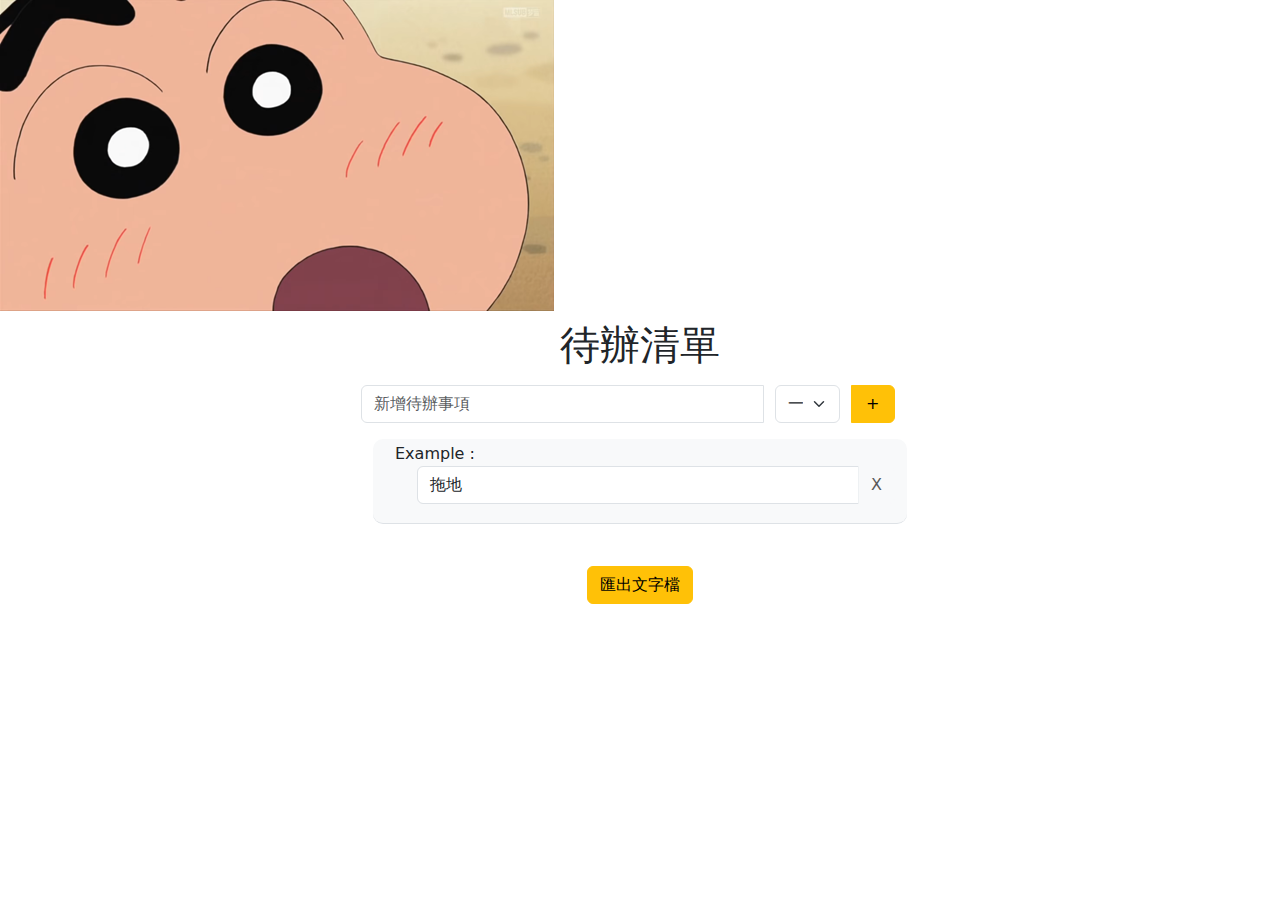
<file: DoList.html>
<!DOCTYPE html>
<html>
<head>

	<link rel="stylesheet" href="DoList_style.css">
	<meta name="viewport" content="width=device-width, initial-scale=1">
  	<link href="https://cdn.jsdelivr.net/npm/bootstrap@5.2.3/dist/css/bootstrap.min.css" rel="stylesheet">
  	<script src="https://cdn.jsdelivr.net/npm/bootstrap@5.2.3/dist/js/bootstrap.bundle.min.js"></script>

</head>
<body>
	<img src="images/image.png">
	<div class="box">
		<h1>待辦清單</h1>
		<div class="container">
			<div class="content">
				<div class="container mt-3">
					<div class="input-group row">
						<input class="form-control " id="thing" type="text" placeholder="新增待辦事項">
						<div class="col-sm-2">
							<select class="form-select" id="state" onchange="show()">
								<option>一般</option>
								<option>重要</option>
								<option>緊急</option>
							</select>
						</div>
						<button class="btn btn-warning col-sm-1" type="button" onclick="addlist()">+</button>
					</div>
					<!--
					<div class="input-group">
						<div class="col-9">
						<input class="form-control add_item" id="thing" type="text" placeholder="新增待辦事項">
						</div>
						<div class="col">
						<select class="form-select">
							<option>一般</option>
							<option>重要</option>
							<option>緊急</option>
						</select>
						</div>
						<div class="col">
						<button class="btn btn-warning" type="button" onclick="addlist()">+</button>
						</div>
					</div>
					-->
					<div class="mt-3">
						<div class="bg-light radius border-bottom container ex_box">
							<label class="text">Example :</label>
							<ul>
								<li class="li_style radius bg-light input-group">
									<span class="spa_style form-control" disabled>拖地</span>
									<button class="btn btn-light" disabled>X</button>
								</li>
							</ul>
						</div>
						<ul id="list" class="navbar">
							<!--
							<li class="li_style radius bg-light input-group">
								<span class="input-group-text" class="finished">已完成</span>
								<span class="spa_style form-control">掃地</span>
								<button class="btn btn-secondary" onclick="btn_finished()">完成</button>
								<button class="btn btn-light" onclick="btn_del()">X</button>
							</li>
							-->
						</ul>
					</div>
					
				</div>
			</div>
			<div class="container output">
				<button class="btn btn-warning" id="output" onclick="output()">匯出文字檔</button>
			</div>
		</div>
	</div>
	
	
	<script src="DoList_script.js" charset="UTF-8"></script>
</body>
</html>
</file>
<file: styles/style.css>
*{
	box-sizing: border-box;
}
body,html{
	scroll-behavior: smooth;
	height:100%;
	font-family: "Pixeboy", Verdana, sans-serif;
	margin:0;
}
body a{
	text-decoration: none;
}
.navbar{
	padding:10px;
	position: fixed;
	overflow: hidden;
	width:100%;
	height:10%;
	top:0;
	left:0;
	z-index: 2;
	background-color: rgba(0, 0, 0, 0.7);
}
.navbar a{
	float: left;
	text-align: center;
	padding:10px;
	color:#88BBD6;
	font-size: 20px;
	font-weight: 700;
	letter-spacing: 2px;
}
.navbar-home{
	float: none;
	position: absolute;
	top:50%;
	left:10%;
	transform: translate(-50%,-50%);
}
.navbar-home a{
	font-size: 50px;
}
.nav-right{
	float:right;
	margin-right: 100px;
}
.header{
	text-align: center;
	position: absolute;
	top:50%;
	left:50%;
	transform: translate(-50%,-50%);
	color:white;
	font-size: 30px;
	letter-spacing: 10px;
	font-style: oblique;
	z-index: 2;
	width:100%;
}
.header span{
	color:#90CAE6;
}
.bg{
	background-image: url("../images/self_background.jpg");
	background-position: center;
	background-repeat: no-repeat;
	background-size: cover;
	filter: brightness(0.5);
	height:100%;
	clip-path: polygon(50% 0%, 100% 0, 100% 100%, 0 90%, 0 0);
	z-index: 1;
}
section{
	text-align: center;
}

#aboutme{
	position: relative;
	top:-8%;
}
#aboutme,.skill,.experience,.projects,.contact{
	font-size: 50px;
	letter-spacing: 5px;
	font-family:  Verdana, sans-serif;
}
#aboutme a,.skill h3,.experience h3,.projects h3,.contact h3{
	color:#88789A;
}

/*contact*/
.contact{
	height:400px;
	margin-bottom: 100px;
}
.contact .container{
	margin:0 auto;
	padding:50px;
	text-align:center;
	min-width:80%;
	display: flex;
	justify-content: center;
}
.circle {
	width: 200px;
	height: 200px;
	border-radius: 50%;
	background-color: #88789A;
	margin-right: 20px;
	display: flex;
	justify-content: center;
	align-items: center;
	  
}
.circle svg{
	min-width:80%;
	max-width:100%;
}
.circle:hover{
	background-color: #90CAE6;
	transform: translateY(10px);
}

.phone span{
	font-size: 20px;
	color:white;
	font-weight: bold;
	display: none;
}

/*top*/
#top{
	display: none; 
	position: fixed; 
	bottom: 70px;
	right: 30px; 
	z-index: 99; 
	background-color: rgba(0, 0, 0, 0.5); 
	color: #ffffff;
	font-weight: bold; 
	padding: 15px; 
	border-radius: 50%; 
	width:100px;
	height: 100px;
	font-size: 30px; 
	text-align: center;
	transition: all 0.5s;
}
#top:hover{
	background-color: rgba(0, 0, 0,1); 
	padding-top: 10px;
	transform: translateY(25px);
}


/*footer*/
footer{
	background-color: rgba(0, 0, 0, 0.7);
	color:white;
	position: relative;
	bottom: 0;
	width:100%;
	height:50px;
	display: flex;
    align-items: center;
    justify-content: center;
}
footer a{
	text-decoration: none;
	color:white;
}
footer a:hover{
	color:#90CAE6;
	font-weight: bold;
}
</file>
<file: styles/aboutme_style.css>
/*about me*/
.basic{
	padding:20px;
	position: relative;
	display: flex;
	flex-wrap: wrap;
	justify-content: center;
	height:500px;
	margin-bottom: 200px;
	font-size: 15px;
	letter-spacing: 3px;
	line-height:30px;
	text-align: center;
}
.data{
	color: #88789A;
	padding: 20px;
	text-align: justify;
	margin-left:30px;
	width:60%;
	float: left;
}
.data p{
	z-index: 1;
	text-indent: 50px;
}
.data h2{
	text-align: center;
	font-size: 30px;
	background-color: #88789A;
	border-radius: 10px;
	color:white;
	padding:10px;
	margin-top: 0;
}
.data a{
	color:#4B3069;
	font-weight: bold;
}
.data a:hover{
	color: #90CAE6;
}
.basic .image {
	width: 20%;
	float: left;
	overflow: hidden;
	border-top-left-radius: 20px;
}
.basic .image img {
	width: 100%;
	height: auto;
	filter: brightness(0.7);
	object-fit: cover;
	transition: filter 0.3s;
}
.basic .image:hover img {
	filter: brightness(1);
}
  
.basic .loader {
	position: absolute;
	bottom: 10%;
  	left: 10%;
  	transform: translateX(-50%);
	border: 16px solid #f3f3f3;
	border-radius: 50%;
	border-color: #88789A;
	width: 200px;
	height: 200px;
	z-index: -999;
	transition: bottom 3s ease;
}
</file>
<file: styles/skill_style.css>
/*skill*/
.skill{
	text-align: center;
	height:700px;
}
.skill h3{
	margin-top: -10%;
	margin-bottom: 5px;
}
.skill .container{
	font-size: 20px;
	width:70%;
	margin: 0 auto;
	border-radius: 10px;
	border:2px dotted gray;
	padding:10px;
}
.container-fuild{
	display: flex;
	align-items: center;
}
.container-fuild p{
	width:300px;
}
.skills{
	width: 100%;
	background-color: #ddd;
	color:white;
	text-align: right;
}
.html{
	width: 95%;
	background-color: #04AA6D;
}
.js{
	width: 55%;
	background-color: #2196F3;
}
.bt5{
	width: 60%;
	background-color: #f44336;
}
.rwd{
	width: 45%;
	background-color: #D4D2D2;
}
.jq{
	width: 30%;
	background-color: #6D5B30;
}
.AJAX{
	width: 20%;
	background-color: #F97513;
}
.api{
	width: 15%;
	background-color: #F9EB13;
}
.suite{
	width: 40%;
	background-color: #6E4D91;
}
.git{
	width: 30%;
	background-color: black;
}
</file>
<file: styles/project_style.css>
/*project*/
.projects{
	height:550;
	margin-bottom: 100px;
}
.work{
	display:flex;
	width:100%;
	font-size: 20px;
	margin-bottom: 20px;
	justify-content: center;
}
.project{
	width:40%;
	height:100%;
	padding:5px;
	margin-right: 10px;
	perspective: 1000px;
}
.flip-card-inner {
	position: relative;
	width: 100%;
	height: 550px;
	text-align: center;
	transition: transform 1s;
	transform-style: preserve-3d;
}
.imgbox{
	margin:0 10px;
	margin-top: 5px;
	max-width: 100%;
	width: 100%;
}
.imgbox img{
	border-radius: 30px;
	width: 100%;
}
.flip-card-front p{
	font-size: 15px;
	text-align: justify;
	margin-left: 5px;
	text-indent: 50px;
	margin-top: 20px;
	width:100%;
	box-sizing: border-box;
}

.chip{
	height:50%;
	margin-top: auto;
	margin-bottom: 5px;
	width:100%;
	text-align: left;

	display: flex;
    justify-content: flex-start;
    align-items: flex-end;
    flex-wrap: wrap;
    align-content: flex-end;
}
.chip-item{
	display:inline;
	padding:0 5px;
	font-size: 16px;
	line-height: 40px;
	border-radius: 10px;
	background-color: #f1f1f1;
	white-space: nowrap;
	margin-right: 3px;
	margin-bottom: 3px;
}

.flip-card-front, .flip-card-back {
	position: absolute;
	width: 100%;
	height: 100%;
	-webkit-backface-visibility: hidden;
	backface-visibility: hidden;
	border-radius: 30px;

	padding: 10px;
	box-sizing: border-box;
	display: flex;
	flex-direction: column;
	justify-content: center;
	align-items: center;
	text-align: center;
}
.flip-card-back{
	color: white;
	transform: rotateY(180deg);
	border-radius: 10px;
}
.project:hover .rotatex{
	transform: rotateX(180deg);
}


.rotateback{
	transform: rotateX(180deg);
}
.project:hover .rotatey{
	transform: rotateY(180deg);
}


.flip-card-back a {
	color: white;
}

.card1{
	border:5px solid #88789A;
	color:#42306D;
}
.card1-back{
	background-color: rgba(66, 48, 109, 0.7);
}
.card1-back a{
	text-decoration: none;
}

.card2{
	border:5px solid #90CAE6;
	color:#8CB7C0;
}
.card2 h3{
	color:#90CAE6;
}			
.card2-back{
	background-color: rgba(140, 183, 192, 0.7);
}

.card3{
	border:5px solid #8CA76B;
	color:#485B2F;
}
.card3 h3{
	color:#8CA76B;
}
.card3-back{
	background-color: rgba(72, 92, 47, 0.7);
}

.card4{
	border:5px solid #955757;
	color:#351717;
}
.card4 h3{
	color:#351717;
}
.card4-back{
	background-color: rgba(149, 87, 87, 0.7);
}

.card5{
	border:5px solid #BBBAB9;
	color:#91908E;
}
.card5 h3{
	color:#91908E;
}
.card5-back{
	background-color: rgba(145, 145, 145, 0.7);
}

.card6{
	border:5px solid rgba(0, 0, 0, 0.7);
	color:#000;
}
.card6 h3{
	color:#000;
}
.card6-back{
	background-color: rgba(0, 0, 0, 0.7);
}

.card7{
	border:5px solid rgba(244, 195, 43, 0.7);
	color:#5C5540;
}
.card7 h3{
	color:#5C5540;
}
.card7-back{
	background-color: rgba(244, 195, 43, 0.7);
}

.card8{
	border:5px solid rgba(179, 229, 100, 0.7);
	color:#859567;
}
.card8 h3{
	color:#859567;
}
.card8-back{
	background-color: rgba(179, 229, 100, 0.7);
}

.card9{
	border:5px solid rgba(27, 123, 220, 0.7);
	color:#57A3EF;
}
.card9 h3{
	color:#57A3EF;
}
.card9-back{
	background-color: rgba(27, 123, 220, 0.7);
}
</file>
<file: styles/experience_style.css>
/*experience*/
.experience{
	height:900px;
	margin-bottom: 200px;
}
.job1,.job2,.job3{
	padding:10px;
	display:flex;
	font-size: 18px;
	margin-top:0 ;
	margin-left:5%;
	margin-bottom: 40px;
	background-color: #88789A;
	border-radius: 10px;
	width:55%;
}
.timebox:hover{
	.job1 , .job3{
		transform: translateX(30%) scale(1.1);
		box-shadow: 0px 5px 10px rgba(0, 0, 0, 0.7);
		transition: transform 2s, box-shadow 2s;
	}
	.job2{
		transform: translateX(-34%) scale(1.1);
		box-shadow: 0px 5px 10px rgba(0, 0, 0, 0.7);
		transition: transform 2s, box-shadow 2s;
	}
}
/*.job1:hover,.job1:hover ~ .job3{
	transform: translateX(250px) scale(1.1);
	box-shadow: 0px 5px 10px rgba(0, 0, 0, 0.7);
	margin-bottom: 30px;
  	transition: transform 2s, box-shadow 2s;
}
.job1:hover ~ .job2{
	transform: translateX(-250px) scale(1.1);
	box-shadow: 0px 5px 10px rgba(0, 0, 0, 0.7);
	margin-bottom: 30px;
  	transition: transform 2s, box-shadow 2s;
}*/
.job2{
	margin-right:5%;
	margin-left: auto;
	background-color: #88BBD6;
}
.job3{
	background-color: #485B2F;
}

.job-title{
	width:40%;
	display: flex;
	justify-content: center;
}
.job-title h4{
	border-radius: 10px;
	width:70%;
	height:25%;
  	line-height: 50px; 
	margin-top: 10px;
	background-color: white;
}
	
.job-content{
	width:60%;
	padding-left: 10px;
	padding-right: 10px;
	text-align: left;
	border-radius: 10px;
	background-color: white;
}
.job-content svg{
	margin-right: 5px;
	fill:#000;
}
.job-content h4{
	margin-bottom: 5px;
}
.job-content h6{
	margin-top: 0px;
	margin-bottom: 20px;
}
</file>
<file: styles/RWD_style.css>
@media screen and (max-width:1100px) {
    .nav-right{
        margin-right:0px;
        margin-top: 8px;
    }
    .nav-right a{
        font-size: 15px;
    }
    .navbar-home a{
        left:10%;
        font-size: 30px;
    }
    .bg{
        overflow: hidden;
    }
    #top{
        width:60px;
	    height: 60px;
        font-size: 10px;
        overflow: hidden;
    }
    
    /*about me*/
    .basic {
        flex-direction: column;
        align-items: center;
        height: auto;
        padding-bottom: 100px;
    }
    
    .data {
        width: 100%;
        margin-left: 0;
        margin-top: -15%;
        padding-top: 0;
    }
    .data h2{
        width: 100%;
    }

    .basic .image {
        float: none;
        width: 70%;
    }
    .basic .image img{
        max-width: 70%;
        clip-path: circle(40% at 50% 35%);
        
    }
    .basic .loader {
        display:none;
    }

    /*skill*/
    .skill{
        margin-top: -30%;
    }

    /*experience*/
    .experience{
        margin-bottom: 100px;
    }
    
    .job-title , .job-content h4{
        font-size: 15px;
    }
    .job-content p{
        font-size: 13px;
    }
    
}
@media screen and (max-width:768px) {
    .navbar{
        overflow: hidden;
    }
    .nav-right a{
        display: none;
    }
    .navbar-home{
        left:50%;
    }

    #aboutme a{
        font-size: 35px;
    }
    .data h2{
        width: 100%;
        font-size: 20px;
        text-align: center;
    }

    /*skill*/
    .skill{
        margin-top: -40%;
    }

    /*experience*/
    .experience{
        margin-bottom: 200px;
    }
    .job-title , .job-content h4{
        font-size: 16px;
        text-align: center;
        margin:0 auto;
    }
    .job-title h4{
        width:100%;
        font-size: 15px;
    }
    .job-content{
        margin:0 auto;
        width: 90%;
    }
    .job-content h6{
        margin-top: 5px;
        text-align: center;
    }
    .job-content p{
        font-size: 13px;
    }
    .job1,.job2,.job3{
        display:block;
        margin:0 auto;
        margin-bottom: 40px;
        width:90%;
        text-align: center;
    }
    .timebox:hover{
        .job1 , .job2 ,.job3{
            transform: translateX(0%) scale(1.05);
            box-shadow: 0px 5px 10px rgba(0, 0, 0, 0.7);
            transition: transform 2s, box-shadow 2s;
        }
    }

     /*work*/
     .work{
        flex-direction: column;
        justify-content: center;
        align-items: center;
        text-align: center;
     }
     .project{
        width: 75%;
     }
     .projects h3{
        font-size:35px;
     }

     /*contact*/
     .circle{
        height:100px;
        width:100px;
     }
     .phone span{
        display:none!important;
    }
    .circle svg{
        display: block!important;
    }
}
@media screen and (max-width:479px){
    .experience h3{
        font-size:25px;
    }
    .job-title , .job-content h4{
        font-size: 10px;
    }
    .job-content p{
        font-size: 8px;
    }

    .projects h3{
        font-size:25px;
    }
    .projects{
        margin-top: 200px;
    }
}
</file>
<file: DoList_style.css>
.box{
	padding:10px;

}
h1,.output{
	text-align:center;
}
.content{
	width:50%;
	padding:20x;
	margin:0 auto;
}
.radius,.content{
	border-radius:10px;
}
.text{
	margin-left:10px;
}
.li_style{
	margin-bottom:10px;
}
.spa_style{
	padding:10px;
}
.ex_box{
	margin-bottom:10px;
	padding:3px;
}
.label_style{
	margin:0 auto;
	text-align:center;
}
</file>
